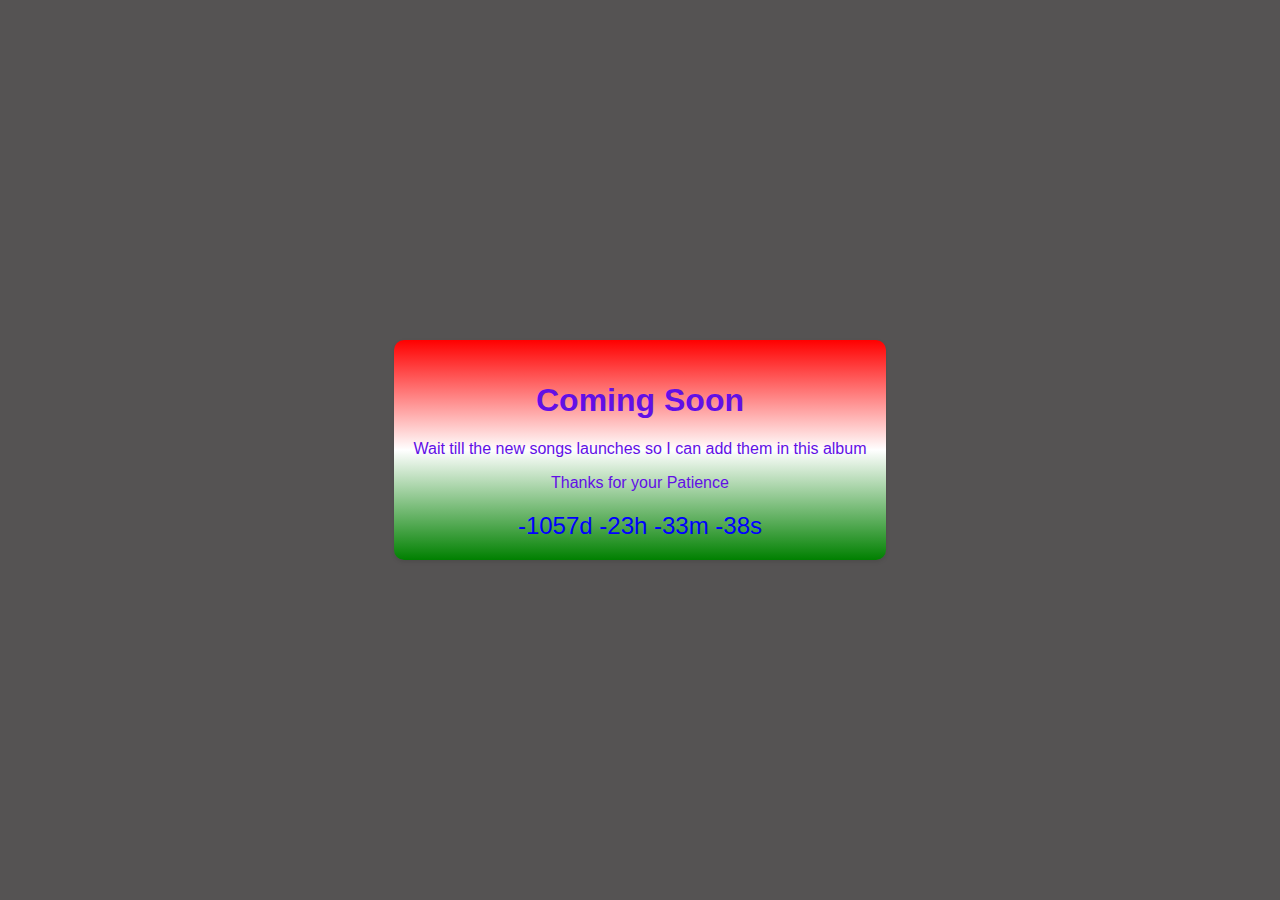
<file: comingsoon.html>
<!DOCTYPE html>
<html lang="en">
<head>
    <meta charset="UTF-8">
    <meta name="viewport" content="width=device-width, initial-scale=1.0">
   
    <title>Coming Soon-SongFly</title>
    <link rel="shortcut icon" href="logo/pngwing.com.png" type="image/x-icon">

</head>
<style>
    body {
    font-family: Arial, sans-serif;
    display: flex;
    justify-content: center;
    align-items: center;
    height: 100vh;
    margin: 0;
    /* color: white; */
    background-color: #555353;
}

.coming-soon-card {
    text-align: center;
    padding: 20px;
    border-radius: 10px;
    color: blue;
    background-image: linear-gradient(red,white,green);
    box-shadow: 0 2px 4px rgba(0, 0, 0, 0.1);
}

h1 {
    color: #620fe6;
}

p {
    color: #620fe6;
    
    margin-top: 10px;
}

#countdown {
    font-size: 24px;
    margin-top: 20px;
}

</style>
<body>
    <div class="coming-soon-card">
        <h1>Coming Soon</h1>
        <p>Wait till the new songs launches so I can add them in this album</p>
        <p>Thanks for your Patience</p>
        <div id="countdown"></div>
    </div>
    <script>
        // Set the date and time when the website will launch
const launchDate = new Date("2023-09-01T00:00:00").getTime();

function updateCountdown() {
    const now = new Date().getTime();
    const timeLeft = launchDate - now;

    const days = Math.floor(timeLeft / (1000 * 60 * 60 * 24));
    const hours = Math.floor((timeLeft % (1000 * 60 * 60 * 24)) / (1000 * 60 * 60));
    const minutes = Math.floor((timeLeft % (1000 * 60 * 60)) / (1000 * 60));
    const seconds = Math.floor((timeLeft % (1000 * 60)) / 1000);

    document.getElementById("countdown").innerHTML = `${days}d ${hours}h ${minutes}m ${seconds}s`;
}

// Update the countdown every second
setInterval(updateCountdown, 1000);

// Initial update
updateCountdown();

    </script>
</body>
</html>
</file>
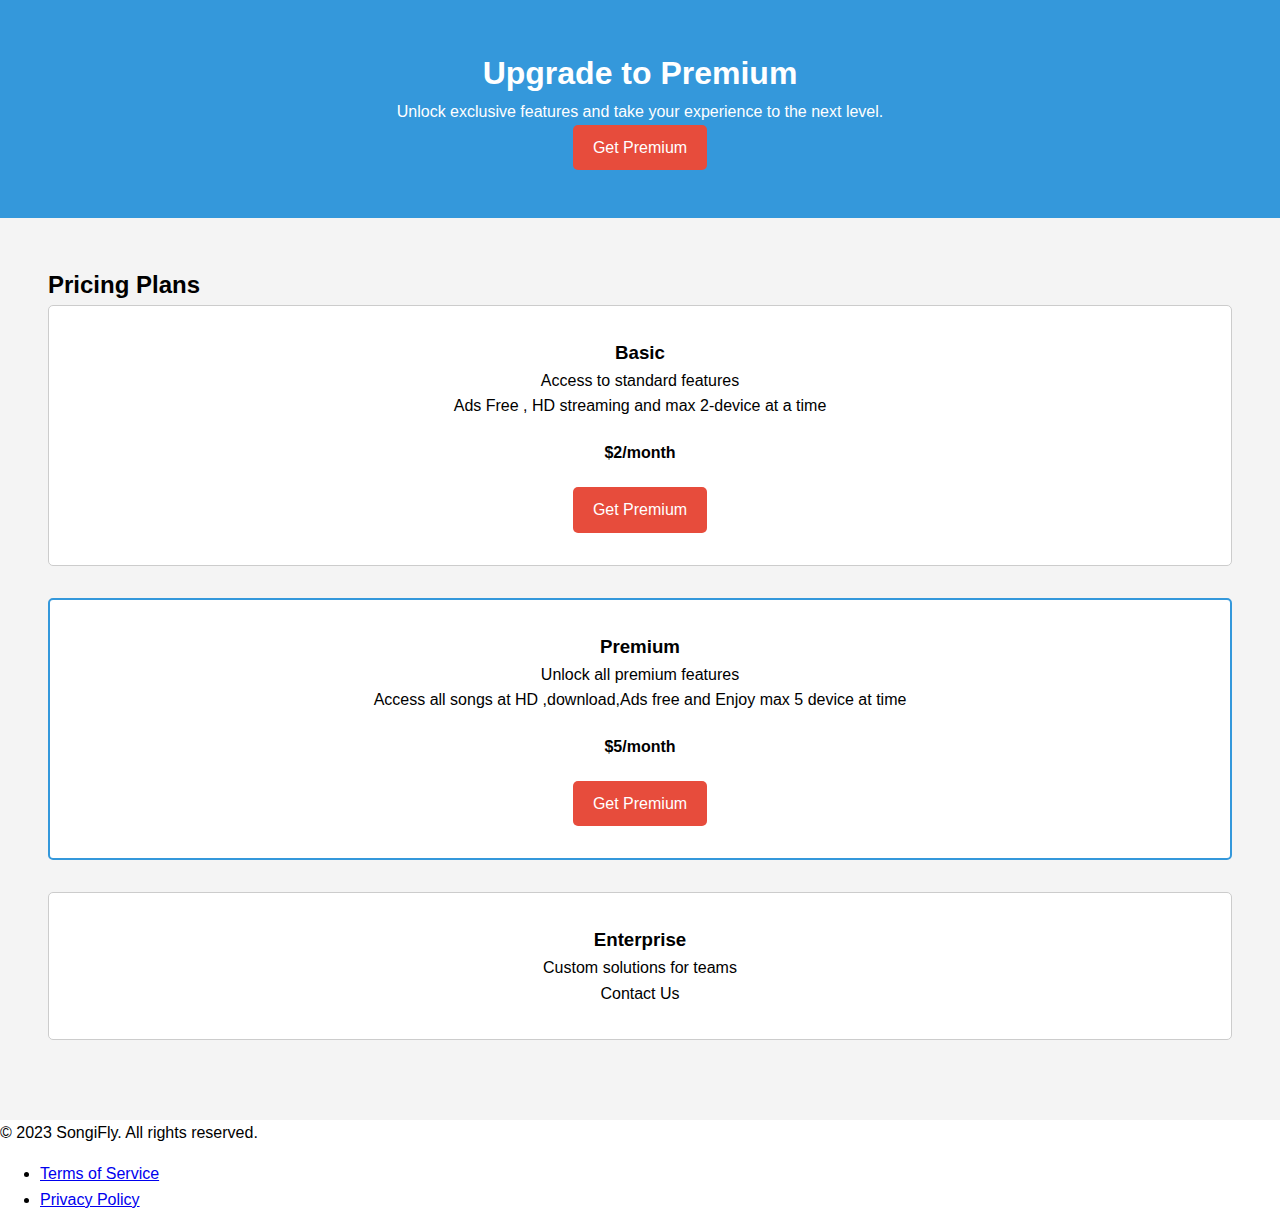
<file: getpremium.html>
<!DOCTYPE html>
<html lang="en">
<head>
  <meta charset="UTF-8">
  <meta name="viewport" content="width=device-width, initial-scale=1.0">
  <title>Get Premium - SongFly</title>
 
  <link rel="shortcut icon" href="logo/pngwing.com.png" type="image/x-icon">
</head>
<style>
    /* Reset some default styles */
body, h1, h2, h3, p {
  margin: 0;
  padding: 0;
}

body {
  font-family: Arial, sans-serif;
  line-height: 1.6;
}

header {
  background-color: #f4f4f4;
  padding: 1rem;
}

nav ul {
  list-style: none;
  display: flex;
}

nav ul li {
  margin-right: 20px;
}

nav ul li a {
  text-decoration: none;
  color: #333;
}

.hero {
  background-color: #3498db;
  color: #fff;
  text-align: center;
  padding: 3rem 0;
}

.cta-button {
  display: inline-block;
  padding: 10px 20px;
  background-color: #e74c3c;
  color: #fff;
  text-decoration: none;
  border-radius: 5px;
  transition: background-color 0.3s ease;
}

.cta-button:hover {
  background-color: #c0392b;
}

.features {
  padding: 3rem;
}

.feature {
  margin-bottom: 2rem;
}

.pricing {
  background-color: #f4f4f4;
  padding: 3rem;
}

.plan {
  background-color: #fff;
  padding: 2rem;
  border: 1px solid #ccc;
  border-radius: 5px;
  text-align: center;
  margin-bottom: 2rem;
}

.recommended {
  border: 2px solid #3498db;
}

.footer {
  background-color: #333;
  color: #fff;
  text-align: center;
  padding: 1rem;
}

.footer ul {
  list-style: none;
  text-align: center;
}

.footer ul li {
  display: inline;
  margin-right: 20px;
}

.footer ul li a {
  text-decoration: none;
  color: #fff;
}

</style>
<body>
  

  <section class="hero">
    <h1>Upgrade to Premium</h1>
    <p>Unlock exclusive features and take your experience to the next level.</p>
    <a href="/checkout" class="cta-button">Get Premium</a>
  </section>

  

  <section class="pricing">
    <h2>Pricing Plans</h2>
    <div class="plan">
      <h3>Basic</h3>
      <p>Access to standard features</p>
      <p>Ads Free , HD streaming and max 2-device at a time</p>
      <h4>$2/month</h4>
      <a href="/checkout" class="cta-button">Get Premium</a>
    </div>
    
    
    <div class="plan recommended">
        <h3>Premium</h3>
        <p>Unlock all premium features</p>
        <p>Access all songs at HD ,download,Ads free and Enjoy max 5 device at time</p>
        
        <h4>$5/month</h4>
      
      <a href="/checkout" class="cta-button">Get Premium</a>
    </div>
    <div class="plan">
      <h3>Enterprise</h3>
      <p>Custom solutions for teams</p>
      <p>Contact Us</p>
    </div>
  </section>

  <footer>
    <p>&copy; 2023 SongiFly. All rights reserved.</p>
    <ul>
      <li><a href="/terms">Terms of Service</a></li>
      <li><a href="/privacy">Privacy Policy</a></li>
    </ul>
  </footer>
</body>
</html>
</file>
